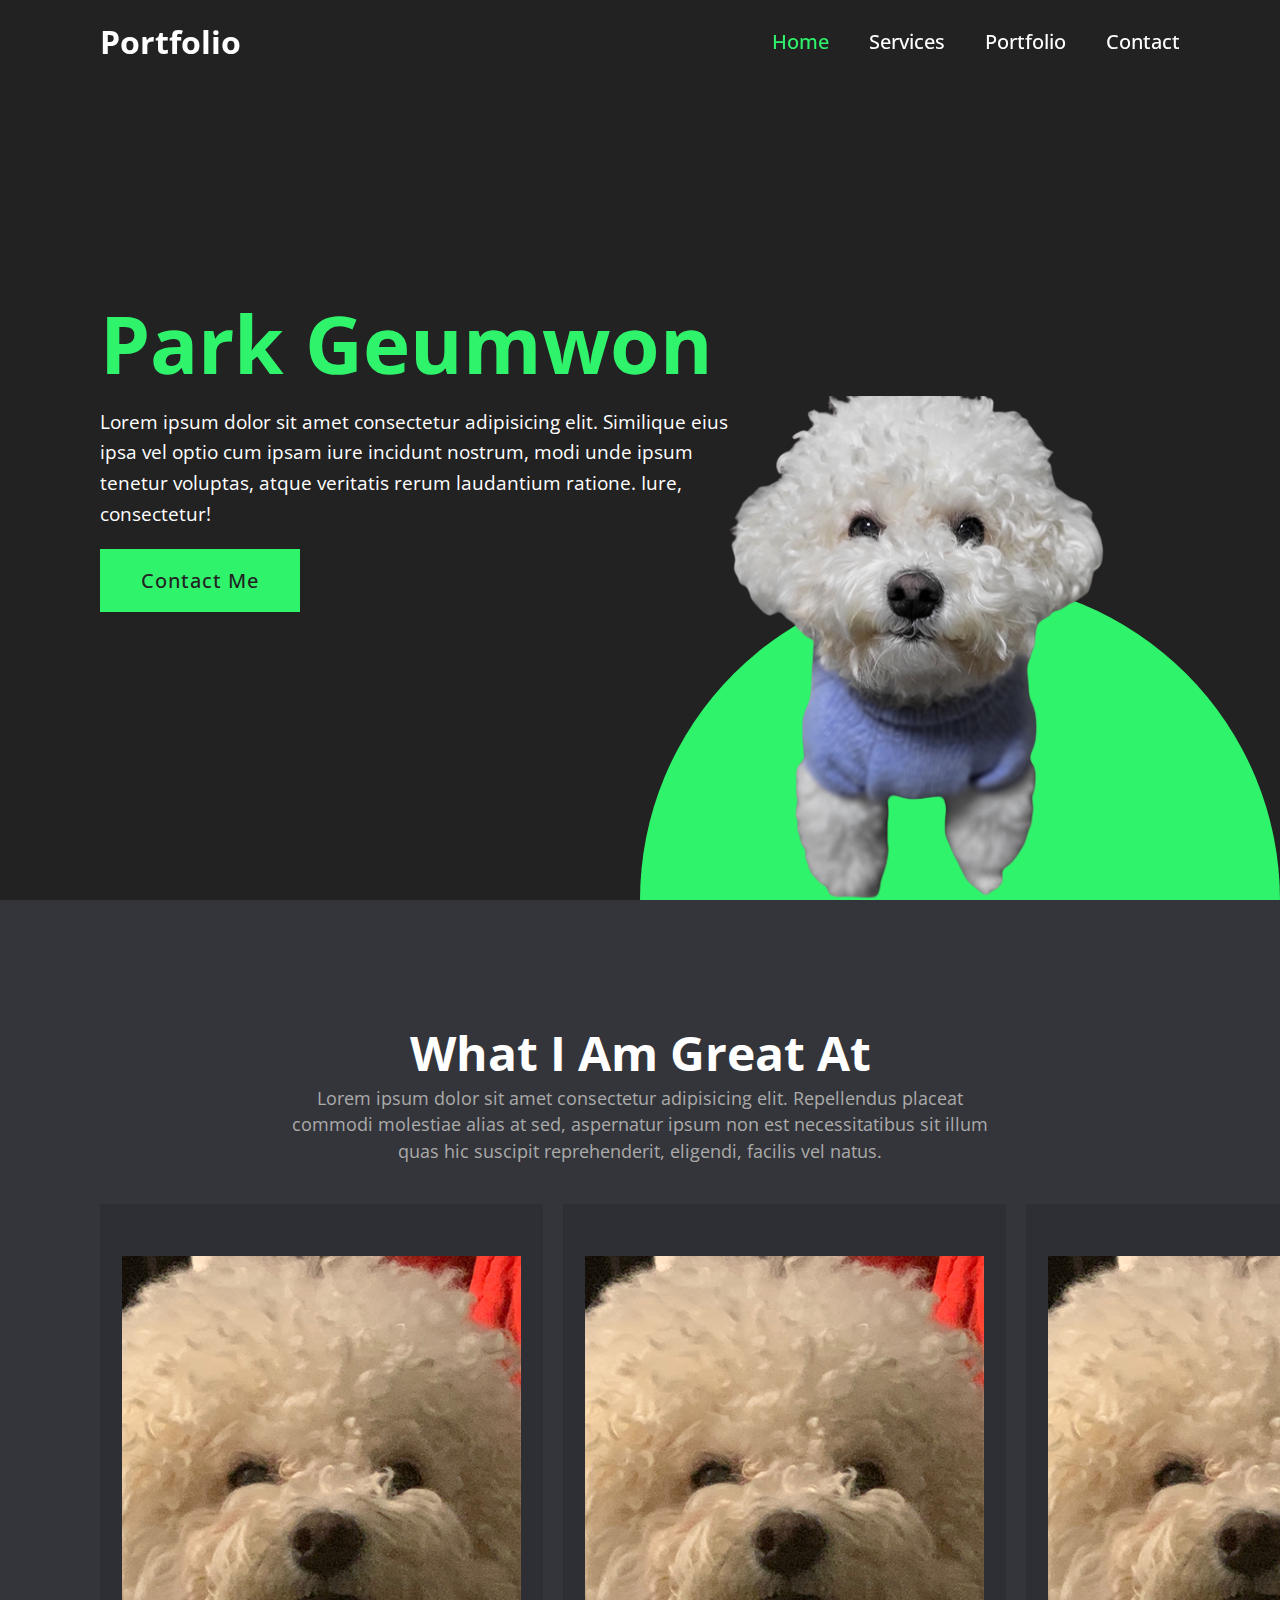
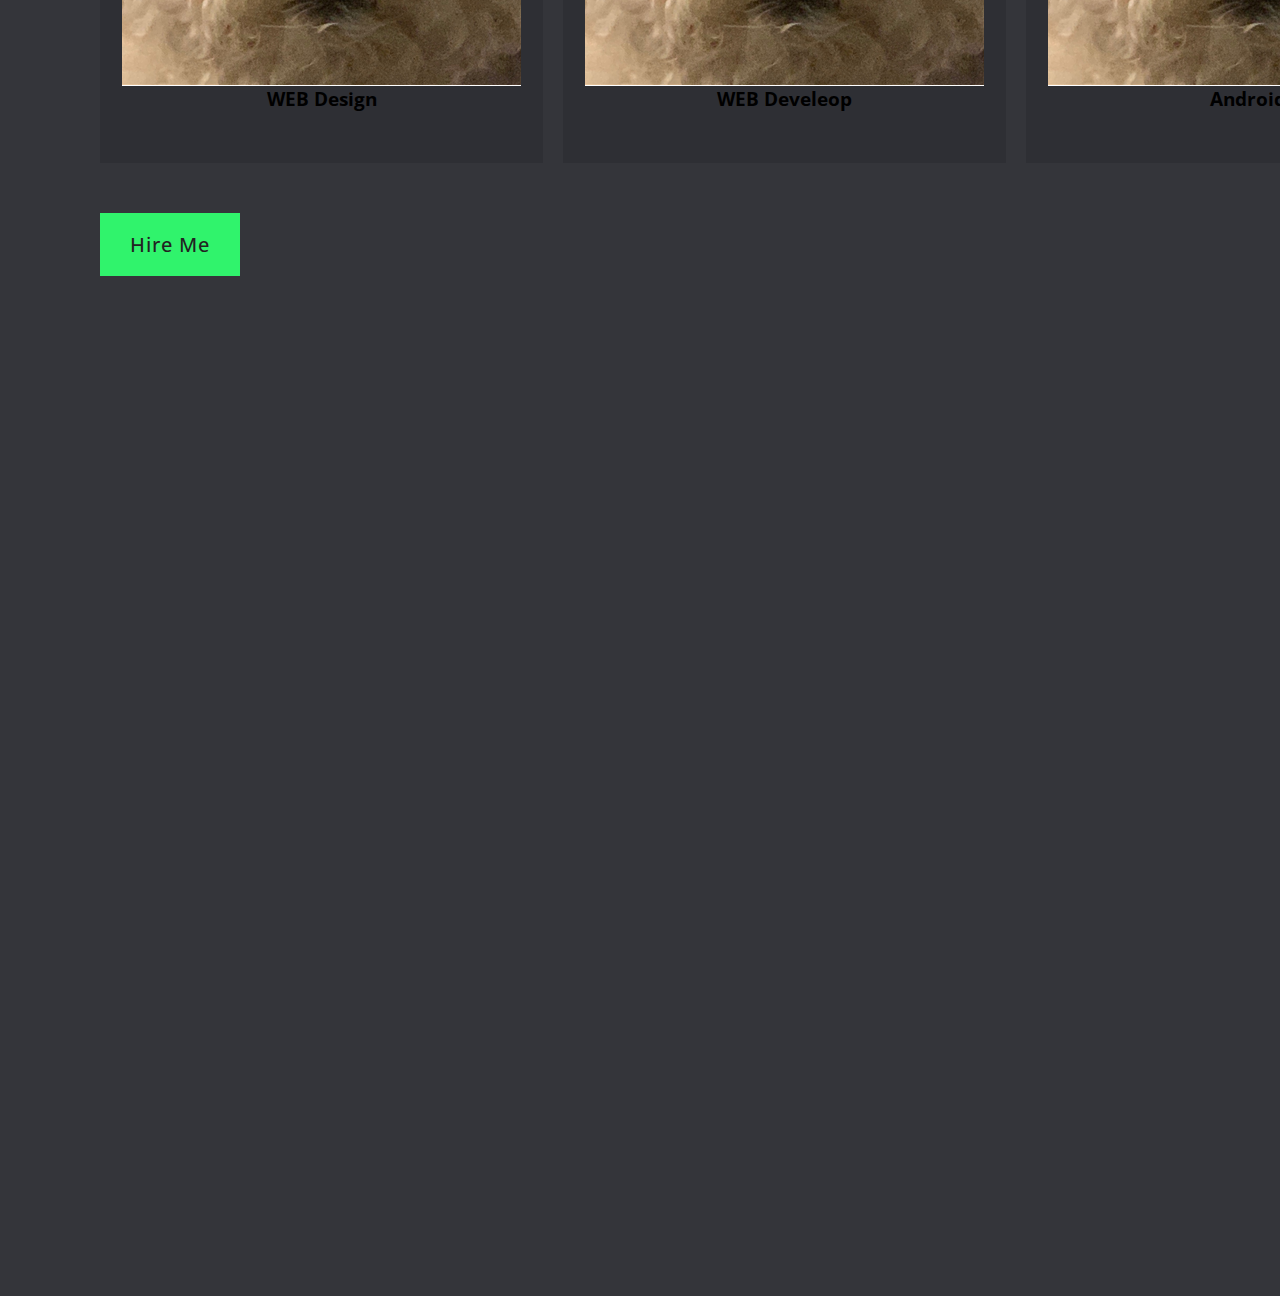
<file: home.html>
<!DOCTYPE html>
<html>
<head>
    <meta name="viewport" content="width=device-width, initial-scale=1.0">
    <title>Responsive Portfolio Website</title>
    <link rel="stylesheet" type="text/css" href="style.css">
</head>
<body>
    <header>
        <a href="#" class="logo">Portfolio</a>
        <div class="menuToggle"></div>
        <ul class="nav">
            <li class="active"><a href="#home">Home</a></li>
            <li><a href="#services">Services</a></li>
            <li><a href="#portfolio">Portfolio</a></li>
            <li><a href="#contact">Contact</a></li>
        </ul>
    </header>
    <section id="home">
        <div class="content">
            <h2>Park Geumwon</h2>
            <p>Lorem ipsum dolor sit amet consectetur adipisicing elit. 
                Similique eius ipsa vel optio cum ipsam iure incidunt nostrum, 
                modi unde ipsum tenetur voluptas, atque veritatis rerum laudantium ratione. 
                Iure, consectetur!</p>
            <a href="#" class="btn">Contact Me</a>
        </div>
        <img src="토릉.png" class="thor">
    </section>    
    <section id="services">
        <div class="secText">
            <h2>What I Am Great At</h2>
            <p>Lorem ipsum dolor sit amet consectetur adipisicing elit. 
                Repellendus placeat commodi molestiae alias at sed, 
                aspernatur ipsum non est necessitatibus sit illum 
                quas hic suscipit reprehenderit, 
                eligendi, facilis vel natus.</p>
        </div>
        <div class="content">
            <div class="servicesBx">
                <img src="토릉이.PNG">
                <h3>WEB Design</h3>
            </div>
            <div class="servicesBx">
                <img src="토릉이.PNG">
                <h3>WEB Develeop</h3>
            </div>
            <div class="servicesBx">
                <img src="토릉이.PNG">
                <h3>Android</h3>
            </div>
            <div class="servicesBx">
                <img src="토릉이.PNG">
                <h3>Design</h3>
            </div>
        </div>
        <div class="center">
            <a href="#" class="btn">Hire Me</a>
        </div>
    </section>    
    <section id="portfolio"></section>    
    <section id="contact"></section>    
</body>
</html>
</file>
<file: style.css>
@import url('https://fonts.googleapis.com/css2?family=Open+Sans:wght@300;400;500;600;700&display=swap');

* {
    margin: 0;
    padding: 0;
    box-sizing: border-box;
    scroll-behavior: smooth;
    font-family: 'Open Sans', sans-serif;
}

header {
    position: fixed;
    top: 0;
    left: 0;
    width: 100%;
    padding: 20px 100px;
    display: flex;
    justify-content: space-between;
    align-items: center;
    z-index: 10000;
    backdrop-filter: blur(20px)
}
.img_polygon {
    position: absolute;
    clip-path: polygon(15% 0, 40% 0, 49% 15%, 100% 15%, 100% 100%, 0 100%, 0 15%);
  }

header .logo {
    position: relative;
    color: #fff;
    text-decoration: none;
    font-weight: 700;
    font-size: 2em;
}

header ul {
    position: relative;
    display: flex;
    gap: 40px;
}

header ul li {
    list-style: none;
}

header ul li a{
    text-decoration: none;
    color: #fff;
    font-weight: 500;
    font-size: 1.25rem;
}

header ul li.active a,
header ul li:hover a {
    color: #30f36c;
}
#home {
    position: relative;
    width: 100%;
    min-height: 100vh;
    background: #222;
    display: flex;
    justify-content: space-between;
    align-items: center;
    padding: 100px;
}
#home::before {
    content: '';
    position: absolute;
    bottom: 0;
    right: 0;
    width: 50vw;
    height: 25vw;
    background: #30f36c;
    border-top-right-radius: 25vw;
    border-top-left-radius: 25vw;
}

#home .content{
    position: relative;
    display: flex;
    flex-direction: column;
    gap: 10px;
    max-width: 650px;
    z-index: 10;
}

#home .content h2 {
    position: relative;
    font-size: 5em;
    color: #30f36c;
}

#home .content p {
    position: relative;
    color: #fff;
    font-size: 1.2em;
    line-height: 1.6em;
}

.btn {
    position: relative;
    display: inline-block;
    font-size: 1.25em;
    max-width: 200px;
    background: #30f36c;
    color: #222;
    text-align: center;
    padding: 18px 30px;
    font-weight: 500;
    letter-spacing: 0.05em;
    text-decoration: none;
    margin-top: 10px;
}

#home .thor {
    position: absolute;
    bottom: 0;
    right: 100px;
    max-height: 90vh;
}

#services,
#portfolio,
#contack {
    position: relative;
    background: #34353a;
    min-height: 100vh;
    padding: 120px 100px;
    display: flex;
    flex-direction: column;
}

.secText {
    position: relative;
    width: 100%;
    display: flex;
    justify-content: center;
    align-items: center;
    flex-direction: column;
}

.secText h2{
    font-size: 3em;
    color: #fff;
}

.secText p {
    max-width: 700px;
    text-align: center;
    color: #aaa;
    font-size: 1.1em;
    line-height: 1.5em;
}

#services .content{
    display: grid;
    grid-template-columns: repeat(4,1fr);
    grid-gap: 20px;
    margin: 40px 0;
}

#services .content .servicesBx {
    background: #2e2f34;
    padding: 50px 20px;
    display: flex;
    justify-content: center;
    align-items: center;
    flex-direction: column;
    border: 2px solid #2e2f34;
}
</file>
